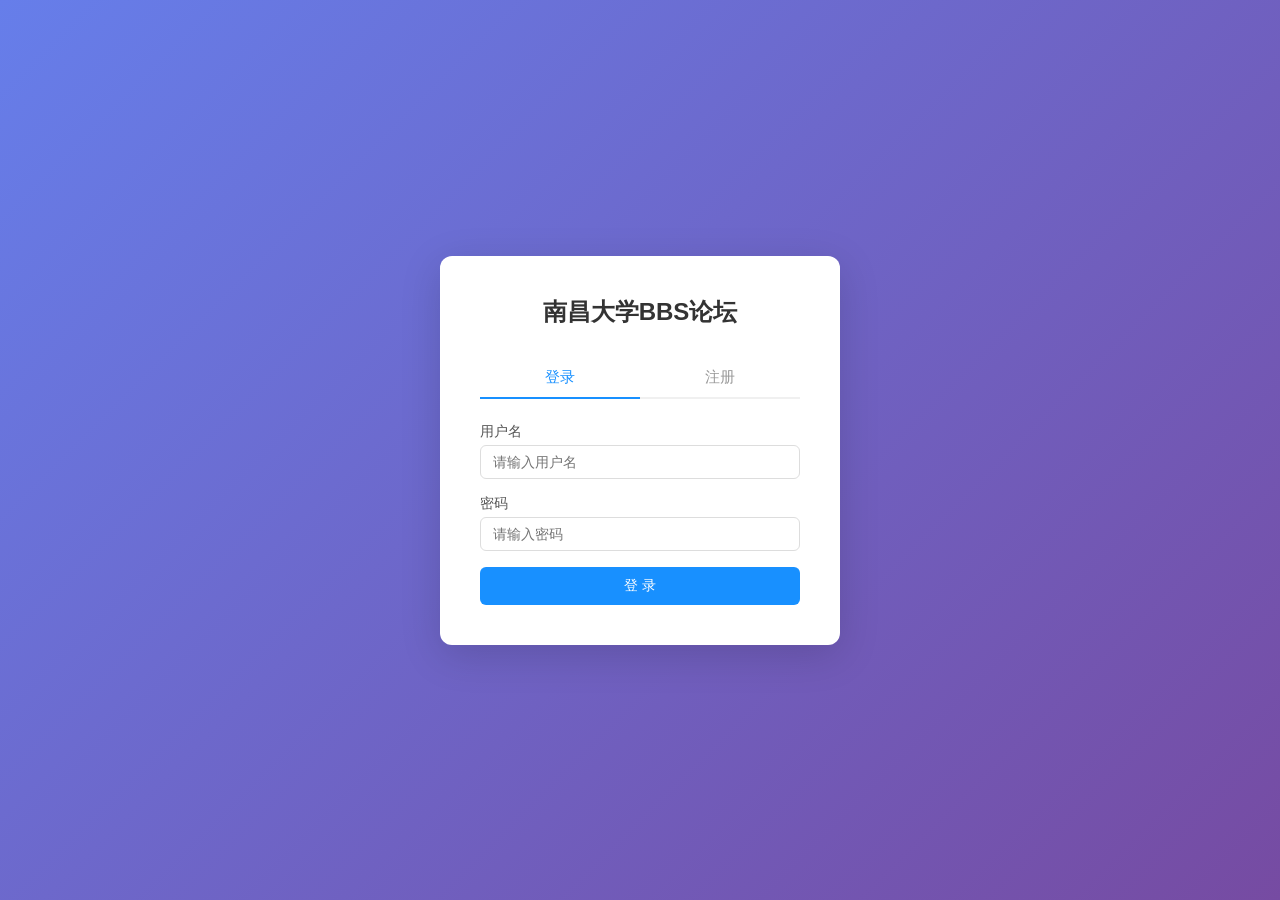
<file: src/main/resources/static/create.html>
<!DOCTYPE html>
<html lang="zh">
<head>
<meta charset="UTF-8">
<meta name="viewport" content="width=device-width, initial-scale=1.0">
<title>发布帖子</title>
<link rel="stylesheet" href="css/style.css">
</head>
<body>
<div class="nav">
    <a href="index.html" class="brand">南昌大学BBS</a>
    <div class="links"><a href="index.html">首页</a></div>
</div>

<div class="container">
    <div class="card" style="max-width:800px;margin:20px auto">
        <h2 id="form-title">发布帖子</h2>
        <div class="form-group">
            <label>板块</label>
            <select id="board-id"></select>
        </div>
        <div class="form-group">
            <label>标题</label>
            <input id="post-title" placeholder="请输入标题">
        </div>
        <div class="form-group">
            <label>内容（支持 Markdown）</label>
            <textarea id="post-content" rows="10" placeholder="请输入内容...&#10;&#10;Markdown 语法提示：&#10;# 标题  ## 二级标题&#10;**粗体**  *斜体*  `代码`&#10;- 列表项&#10;[链接](url)  ![图片](url)&#10;```代码块```"></textarea>
            <div style="margin-top:8px">
                <input type="file" id="image-file" accept="image/*" style="display:none" onchange="uploadImage()">
                <button type="button" class="btn btn-sm btn-outline" onclick="document.getElementById('image-file').click()">📷 插入图片</button>
                <span id="upload-tip" style="font-size:12px;color:#999;margin-left:8px;display:none">上传中...</span>
            </div>
        </div>
        <div class="form-group">
            <label><input type="checkbox" id="is-demand" onchange="toggleDemand()"> 发布需求帖</label>
            <div id="demand-box" style="display:none;margin-top:8px">
                <label>奖励积分 <input id="reward-points" type="number" value="10" min="1" style="width:100px"></label>
            </div>
        </div>
        <button class="btn btn-primary" onclick="submitPost()">发布</button>
    </div>
</div>

<script src="js/api.js"></script>
<script>
const urlParams = new URLSearchParams(location.search);
const editId = urlParams.get('id');

async function init() {
    if (!isLoggedIn()) { location.href = 'login.html'; return; }
    const res = await $.get('/boards');
    document.getElementById('board-id').innerHTML = res.data.map(b => `<option value="${b.id}">${b.name}</option>`).join('');

    if (editId) {
        document.getElementById('form-title').textContent = '编辑帖子';
        const pr = await $.get(`/posts/${editId}`);
        document.getElementById('board-id').value = pr.data.boardId;
        document.getElementById('post-title').value = pr.data.title;
        document.getElementById('post-content').value = pr.data.content;
        if (pr.data.isDemand) { document.getElementById('is-demand').checked = true; toggleDemand(); document.getElementById('reward-points').value = pr.data.rewardPoints; }
    }
}

function toggleDemand() {
    document.getElementById('demand-box').style.display = document.getElementById('is-demand').checked ? 'block' : 'none';
}

async function uploadImage() {
    const file = document.getElementById('image-file').files[0];
    if (!file) return;
    const tip = document.getElementById('upload-tip');
    tip.style.display = '';
    try {
        const formData = new FormData();
        formData.append('file', file);
        const res = await fetch('/api/upload/post', {
            method: 'POST',
            headers: { 'Authorization': getToken() },
            body: formData
        });
        const data = await res.json();
        if (!res.ok) throw new Error(data.message || '上传失败');
        const ta = document.getElementById('post-content');
        const mdImg = `\n![${file.name}](${data.data.url})\n`;
        ta.value = ta.value + mdImg;
        tip.style.display = 'none';
        document.getElementById('image-file').value = '';
    } catch (e) {
        tip.style.display = 'none';
        alert(e.message);
    }
}

async function submitPost() {
    const body = {
        boardId: parseInt(document.getElementById('board-id').value),
        title: document.getElementById('post-title').value,
        content: document.getElementById('post-content').value,
        isDemand: document.getElementById('is-demand').checked ? 1 : 0,
        rewardPoints: document.getElementById('is-demand').checked ? parseInt(document.getElementById('reward-points').value) : 0
    };
    try {
        if (editId) {
            await $.put(`/posts/${editId}`, { title: body.title, content: body.content });
        } else {
            await $.post('/posts', body);
        }
        location.href = 'index.html';
    } catch (e) { alert(e.message); }
}

init();
</script>
</body>
</html>
</file>
<file: src/main/resources/static/css/style.css>
* { margin: 0; padding: 0; box-sizing: border-box; }
body { font-family: -apple-system, BlinkMacSystemFont, "Segoe UI", Roboto, sans-serif; background: #f5f5f5; color: #333; }

.container { max-width: 1100px; margin: 0 auto; padding: 20px; }

/* 顶部导航 */
.nav { background: #fff; border-bottom: 1px solid #e0e0e0; padding: 0 20px; display: flex; align-items: center; justify-content: space-between; height: 56px; }
.nav a { text-decoration: none; color: #333; }
.nav .brand { font-size: 18px; font-weight: 700; color: #1890ff; }
.nav .links { display: flex; gap: 20px; align-items: center; }
.nav .links a { font-size: 14px; }
.nav .links a:hover { color: #1890ff; }
.nav .user-info { font-size: 13px; color: #666; display: flex; align-items: center; gap: 10px; }
.nav .user-info button { background: none; border: 1px solid #ddd; padding: 4px 12px; border-radius: 4px; cursor: pointer; font-size: 13px; }
.nav .user-info button:hover { border-color: #ff4d4f; color: #ff4d4f; }

/* 卡片 */
.card { background: #fff; border-radius: 8px; box-shadow: 0 1px 3px rgba(0,0,0,0.08); padding: 20px; margin-bottom: 16px; }
.card h3 { margin-bottom: 12px; font-size: 16px; }

/* 按钮 */
.btn { display: inline-block; padding: 8px 20px; border-radius: 6px; border: none; cursor: pointer; font-size: 14px; transition: all .2s; text-decoration: none; color: #fff; }
.btn-primary { background: #1890ff; }
.btn-primary:hover { background: #40a9ff; }
.btn-danger { background: #ff4d4f; }
.btn-danger:hover { background: #ff7875; }
.btn-sm { padding: 4px 12px; font-size: 12px; }
.btn-outline { background: #fff; color: #1890ff; border: 1px solid #1890ff; }
.btn-liked { background: #fff; color: #e74c3c; border: 1px solid #e74c3c; }
.btn-faved { background: #fff; color: #f39c12; border: 1px solid #f39c12; }

/* 表单 */
.form-group { margin-bottom: 16px; }
.form-group label { display: block; margin-bottom: 4px; font-size: 14px; color: #555; }
.form-group input, .form-group textarea, .form-group select { width: 100%; padding: 8px 12px; border: 1px solid #ddd; border-radius: 6px; font-size: 14px; outline: none; }
.form-group input:focus, .form-group textarea:focus { border-color: #1890ff; }
textarea { min-height: 120px; resize: vertical; }

/* 表格 */
table { width: 100%; border-collapse: collapse; }
th, td { padding: 10px 12px; text-align: left; border-bottom: 1px solid #f0f0f0; font-size: 14px; }
th { background: #fafafa; font-weight: 600; color: #555; }
tr:hover { background: #fafafa; }

/* 板块列表 */
.board-list { display: flex; flex-wrap: wrap; gap: 10px; margin-bottom: 20px; }
.board-tag { padding: 6px 16px; border-radius: 20px; border: 1px solid #e0e0e0; cursor: pointer; font-size: 13px; background: #fff; transition: all .2s; }
.board-tag:hover, .board-tag.active { background: #1890ff; color: #fff; border-color: #1890ff; }

/* 帖子列表 */
.post-item { padding: 16px 0; border-bottom: 1px solid #f0f0f0; display: flex; gap: 12px; cursor: pointer; }
.post-item:hover { background: #fafafa; }
.post-item .meta { font-size: 12px; color: #999; margin-top: 6px; }
.post-item .meta span { margin-right: 12px; }
.post-item .tag { font-size: 11px; padding: 1px 6px; border-radius: 3px; margin-right: 4px; }
.tag-top { background: #ff4d4f; color: #fff; }
.tag-essence { background: #faad14; color: #fff; }
.tag-demand { background: #1890ff; color: #fff; }

/* 分页 */
.pagination { display: flex; justify-content: center; gap: 8px; margin-top: 20px; }
.pagination button { padding: 6px 14px; border: 1px solid #ddd; border-radius: 4px; background: #fff; cursor: pointer; font-size: 13px; }
.pagination button.active { background: #1890ff; color: #fff; border-color: #1890ff; }
.pagination button:disabled { opacity: 0.5; cursor: default; }

/* 回复 */
.comment { padding: 12px 0; border-bottom: 1px solid #f5f5f5; }
.comment .author { font-size: 12px; color: #999; margin-bottom: 4px; }
.comment .author strong { color: #333; margin-right: 8px; }
.comment .content { font-size: 14px; line-height: 1.6; }
.comment .actions { font-size: 12px; color: #999; margin-top: 6px; }
.comment .actions a { margin-right: 12px; cursor: pointer; }
.comment .children { margin-left: 30px; padding-left: 12px; border-left: 2px solid #f0f0f0; }

/* 弹窗 */
.modal { display: none; position: fixed; top: 0; left: 0; width: 100%; height: 100%; background: rgba(0,0,0,0.4); justify-content: center; align-items: center; z-index: 100; }
.modal.open { display: flex; }
.modal-content { background: #fff; border-radius: 12px; padding: 30px; width: 90%; max-width: 480px; }
.modal-content h2 { margin-bottom: 20px; }

/* 登录页 */
.login-page { display: flex; justify-content: center; align-items: center; min-height: 100vh; background: linear-gradient(135deg, #667eea, #764ba2); }
.login-box { background: #fff; border-radius: 12px; padding: 40px; width: 400px; box-shadow: 0 10px 40px rgba(0,0,0,0.15); }
.login-box h1 { text-align: center; margin-bottom: 30px; font-size: 24px; color: #333; }
.tabs { display: flex; margin-bottom: 24px; border-bottom: 2px solid #f0f0f0; }
.tabs span { flex: 1; text-align: center; padding: 10px; cursor: pointer; font-size: 15px; color: #999; }
.tabs span.active { color: #1890ff; border-bottom: 2px solid #1890ff; margin-bottom: -2px; }

/* 提示 */
.toast { position: fixed; top: 20px; right: 20px; padding: 12px 24px; border-radius: 8px; color: #fff; font-size: 14px; z-index: 200; animation: fadeIn 0.3s; }
.toast-success { background: #52c41a; }
.toast-error { background: #ff4d4f; }
@keyframes fadeIn { from { opacity: 0; transform: translateY(-10px); } to { opacity: 1; transform: translateY(0); } }
@keyframes pulse { 0% { transform: scale(1); } 50% { transform: scale(1.25); } 100% { transform: scale(1); } }
.pulse { animation: pulse 0.4s ease; }

/* Tab 切换 */
.tabs { display: flex; gap: 0; border-bottom: 2px solid #f0f0f0; }
.tab { padding: 10px 20px; cursor: pointer; font-size: 14px; color: #666; border-bottom: 2px solid transparent; margin-bottom: -2px; transition: all .2s; }
.tab:hover { color: #1890ff; }
.tab.active { color: #1890ff; border-bottom-color: #1890ff; }

/* 排序 Tab */
.sort-tabs { display: flex; gap: 0; margin-bottom: 12px; }
.sort-tab { padding: 6px 16px; cursor: pointer; font-size: 13px; color: #999; border-bottom: 2px solid transparent; transition: all .2s; }
.sort-tab:hover { color: #333; }
.sort-tab.active { color: #1890ff; border-bottom-color: #1890ff; }

/* 头像 */
.avatar-lg { width: 56px; height: 56px; border-radius: 50%; background: #1890ff; color: #fff; display: flex; align-items: center; justify-content: center; font-size: 22px; font-weight: 700; flex-shrink: 0; }
.avatar-sm { width: 36px; height: 36px; border-radius: 50%; object-fit: cover; flex-shrink: 0; }
.avatar-fallback { background: #1890ff; color: #fff; display: flex; align-items: center; justify-content: center; font-size: 15px; font-weight: 600; }
.author-row { display: flex; align-items: center; gap: 12px; }
.comment-header { display: flex; align-items: center; gap: 10px; margin-bottom: 6px; }
.comment-header strong { font-size: 13px; }
.comment-time { font-size: 12px; color: #aaa; margin-left: 8px; }
.profile-header { display: flex; align-items: center; }

/* 搜索栏 */
.search-bar { display: flex; gap: 8px; margin-bottom: 16px; }
.search-bar input { flex: 1; padding: 8px 12px; border: 1px solid #ddd; border-radius: 6px; font-size: 14px; outline: none; }
.search-bar input:focus { border-color: #1890ff; }

/* 表单内联 */
.form-inline { display: flex; gap: 8px; align-items: flex-end; }
.form-inline input { padding: 8px 12px; border: 1px solid #ddd; border-radius: 6px; font-size: 14px; outline: none; }
.form-inline input:focus { border-color: #1890ff; }

/* 列表项 */
.list-item { padding: 14px 0; border-bottom: 1px solid #f5f5f5; display: flex; gap: 12px; cursor: pointer; align-items: center; }
.list-item:hover { background: #fafafa; }
.list-item .meta { font-size: 12px; color: #999; }
.list-item .meta span { margin-right: 12px; }

/* Markdown 渲染 */
.markdown-body { line-height: 1.8; word-break: break-word; }
.markdown-body h1, .markdown-body h2, .markdown-body h3 { margin: 16px 0 8px; }
.markdown-body h1 { font-size: 1.5em; }
.markdown-body h2 { font-size: 1.3em; }
.markdown-body h3 { font-size: 1.1em; }
.markdown-body p { margin: 8px 0; }
.markdown-body ul, .markdown-body ol { padding-left: 24px; margin: 8px 0; }
.markdown-body li { margin: 4px 0; }
.markdown-body code { background: #f5f5f5; padding: 2px 6px; border-radius: 3px; font-size: 0.9em; }
.markdown-body pre { background: #282c34; color: #abb2bf; padding: 16px; border-radius: 8px; overflow-x: auto; margin: 12px 0; }
.markdown-body pre code { background: none; padding: 0; color: inherit; }
.markdown-body blockquote { border-left: 3px solid #1890ff; padding-left: 12px; color: #666; margin: 12px 0; }
.markdown-body img { max-width: 100%; max-height: 600px; border-radius: 8px; object-fit: contain; }
.markdown-body a { color: #1890ff; }
.markdown-body table { border-collapse: collapse; margin: 12px 0; }
.markdown-body th, .markdown-body td { border: 1px solid #ddd; padding: 8px 12px; }
.markdown-body th { background: #fafafa; }

/* 点赞样式 */
.heart-liked { color: #e74c3c; cursor: pointer; }
.heart-none { color: #bbb; cursor: pointer; }
.heart-none:hover { color: #e74c3c; }

/* @ 提及 */
.at-mention { color: #1890ff; font-weight: 500; }

/* 响应式 */
@media (max-width: 768px) {
    .container { padding: 10px; }
    .nav { padding: 0 10px; }
    .nav .links { gap: 10px; }
    .login-box { width: 90%; padding: 24px; }
    .comment .children { margin-left: 16px; }
    .tabs { overflow-x: auto; }
    .tab { padding: 8px 12px; font-size: 13px; white-space: nowrap; }
    .search-bar { flex-wrap: wrap; }
    .form-inline { flex-wrap: wrap; }
}
</file>
